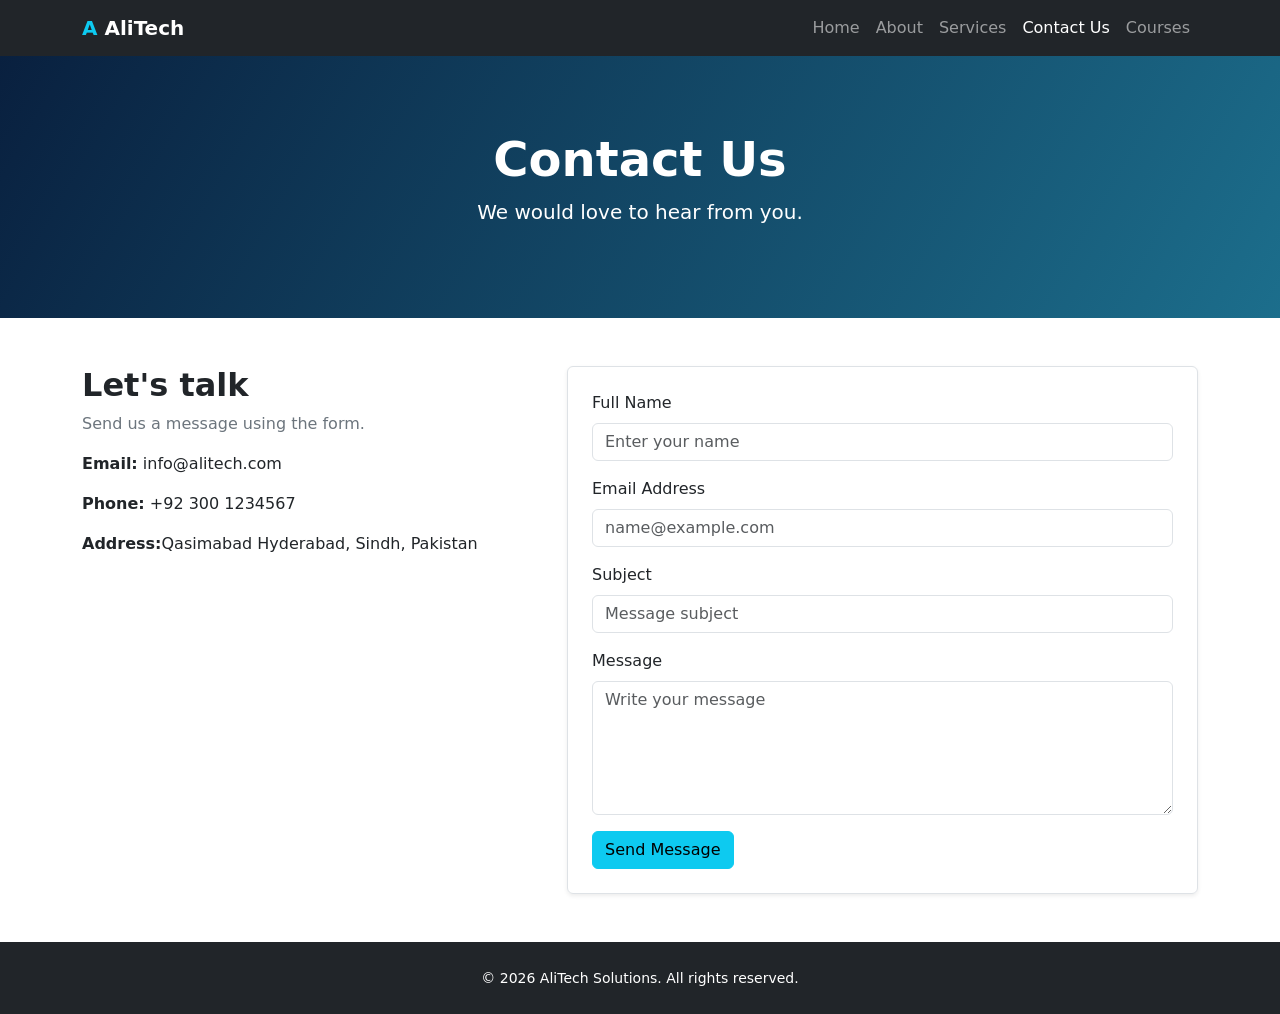
<file: contact.html>
<!doctype html>
<html lang="en">
  <head>
    <meta charset="UTF-8" />
    <meta name="viewport" content="width=device-width, initial-scale=1" />
    <title>Contact | AliTech</title>
    <link
      href="https://cdn.jsdelivr.net/npm/bootstrap@5.3.3/dist/css/bootstrap.min.css"
      rel="stylesheet"
    />
    <link rel="stylesheet" href="style.css" />
  </head>
  <body>
    <nav class="navbar navbar-expand-lg navbar-dark bg-dark">
      <div class="container">
        <a class="navbar-brand fw-bold" href="index.html"
          ><span class="text-info">A</span> AliTech</a
        ><button
          class="navbar-toggler"
          data-bs-toggle="collapse"
          data-bs-target="#nav"
        >
          <span class="navbar-toggler-icon"></span>
        </button>
        <div class="collapse navbar-collapse" id="nav">
          <ul class="navbar-nav ms-auto">
            <li class="nav-item">
              <a class="nav-link" href="index.html">Home</a>
            </li>
            <li class="nav-item">
              <a class="nav-link" href="about.html">About</a>
            </li>
            <li class="nav-item">
              <a class="nav-link" href="services.html">Services</a>
            </li>
            <li class="nav-item">
              <a class="nav-link active" href="contact.html">Contact Us</a>
            </li>
            <li class="nav-item">
              <a class="nav-link" href="courses.html">Courses</a>
            </li>
          </ul>
        </div>
      </div>
    </nav>
    <header class="page-header text-white text-center">
      <div class="container">
        <h1 class="display-5 fw-bold">Contact Us</h1>
        <p class="lead">We would love to hear from you.</p>
      </div>
    </header>
    <main class="container py-5">
      <div class="row g-5">
        <div class="col-lg-5">
          <h2 class="fw-bold">Let's talk</h2>
          <p class="text-secondary">
            Send us a message using the form.
          </p>
          <p><strong>Email:</strong> info@alitech.com</p>
          <p><strong>Phone:</strong> +92 300 1234567</p>
          <p><strong>Address:</strong>Qasimabad Hyderabad, Sindh, Pakistan</p>
        </div>
        <div class="col-lg-7">
          <form class="p-4 border rounded shadow-sm">
            <div class="mb-3">
              <label class="form-label">Full Name</label
              ><input
                type="text"
                class="form-control"
                placeholder="Enter your name"
              />
            </div>
            <div class="mb-3">
              <label class="form-label">Email Address</label
              ><input
                type="email"
                class="form-control"
                placeholder="name@example.com"
              />
            </div>
            <div class="mb-3">
              <label class="form-label">Subject</label
              ><input
                type="text"
                class="form-control"
                placeholder="Message subject"
              />
            </div>
            <div class="mb-3">
              <label class="form-label">Message</label
              ><textarea
                class="form-control"
                rows="5"
                placeholder="Write your message"
              ></textarea>
            </div>
            <button type="button" class="btn btn-info">Send Message</button>
          </form>
        </div>
      </div>
    </main>
    <footer class="bg-dark text-white text-center py-4">
      <div class="container">
        <small>© 2026 AliTech Solutions. All rights reserved.</small>
      </div>
    </footer>
    <script src="https://cdn.jsdelivr.net/npm/bootstrap@5.3.3/dist/js/bootstrap.bundle.min.js"></script>
  </body>
</html>
</file>
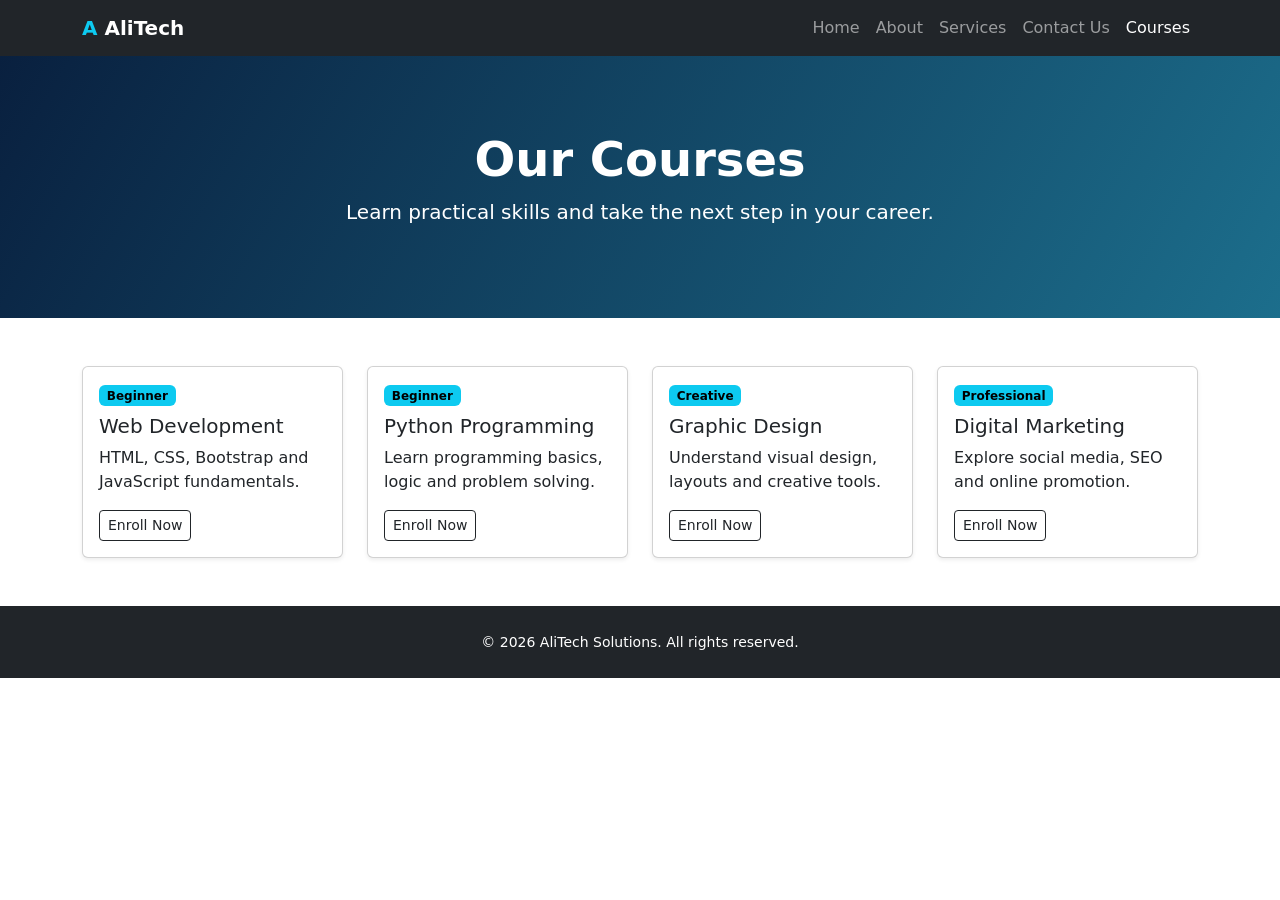
<file: courses.html>
<!doctype html>
<html lang="en">
  <head>
    <meta charset="UTF-8" />
    <meta name="viewport" content="width=device-width, initial-scale=1" />
    <title>Courses | AliTech</title>
    <link
      href="https://cdn.jsdelivr.net/npm/bootstrap@5.3.3/dist/css/bootstrap.min.css"
      rel="stylesheet"
    />
    <link rel="stylesheet" href="style.css" />
  </head>
  <body>
    <nav class="navbar navbar-expand-lg navbar-dark bg-dark">
      <div class="container">
        <a class="navbar-brand fw-bold" href="index.html"
          ><span class="text-info">A</span> AliTech</a
        ><button
          class="navbar-toggler"
          data-bs-toggle="collapse"
          data-bs-target="#nav"
        >
          <span class="navbar-toggler-icon"></span>
        </button>
        <div class="collapse navbar-collapse" id="nav">
          <ul class="navbar-nav ms-auto">
            <li class="nav-item">
              <a class="nav-link" href="index.html">Home</a>
            </li>
            <li class="nav-item">
              <a class="nav-link" href="about.html">About</a>
            </li>
            <li class="nav-item">
              <a class="nav-link" href="services.html">Services</a>
            </li>
            <li class="nav-item">
              <a class="nav-link" href="contact.html">Contact Us</a>
            </li>
            <li class="nav-item">
              <a class="nav-link active" href="courses.html">Courses</a>
            </li>
          </ul>
        </div>
      </div>
    </nav>
    <header class="page-header text-white text-center">
      <div class="container">
        <h1 class="display-5 fw-bold">Our Courses</h1>
        <p class="lead">
          Learn practical skills and take the next step in your career.
        </p>
      </div>
    </header>
    <main class="container py-5">
      <div class="row g-4">
        <div class="col-md-6 col-lg-3">
          <div class="card h-100 shadow-sm">
            <div class="card-body">
              <span class="badge text-bg-info mb-2">Beginner</span>
              <h5>Web Development</h5>
              <p>HTML, CSS, Bootstrap and JavaScript fundamentals.</p>
              <a href="contact.html" class="btn btn-outline-dark btn-sm"
                >Enroll Now</a
              >
            </div>
          </div>
        </div>
        <div class="col-md-6 col-lg-3">
          <div class="card h-100 shadow-sm">
            <div class="card-body">
              <span class="badge text-bg-info mb-2">Beginner</span>
              <h5>Python Programming</h5>
              <p>Learn programming basics, logic and problem solving.</p>
              <a href="contact.html" class="btn btn-outline-dark btn-sm"
                >Enroll Now</a
              >
            </div>
          </div>
        </div>
        <div class="col-md-6 col-lg-3">
          <div class="card h-100 shadow-sm">
            <div class="card-body">
              <span class="badge text-bg-info mb-2">Creative</span>
              <h5>Graphic Design</h5>
              <p>Understand visual design, layouts and creative tools.</p>
              <a href="contact.html" class="btn btn-outline-dark btn-sm"
                >Enroll Now</a
              >
            </div>
          </div>
        </div>
        <div class="col-md-6 col-lg-3">
          <div class="card h-100 shadow-sm">
            <div class="card-body">
              <span class="badge text-bg-info mb-2">Professional</span>
              <h5>Digital Marketing</h5>
              <p>Explore social media, SEO and online promotion.</p>
              <a href="contact.html" class="btn btn-outline-dark btn-sm"
                >Enroll Now</a
              >
            </div>
          </div>
        </div>
      </div>
    </main>
    <footer class="bg-dark text-white text-center py-4">
      <div class="container">
        <small>© 2026 AliTech Solutions. All rights reserved.</small>
      </div>
    </footer>
    <script src="https://cdn.jsdelivr.net/npm/bootstrap@5.3.3/dist/js/bootstrap.bundle.min.js"></script>
  </body>
</html>
</file>
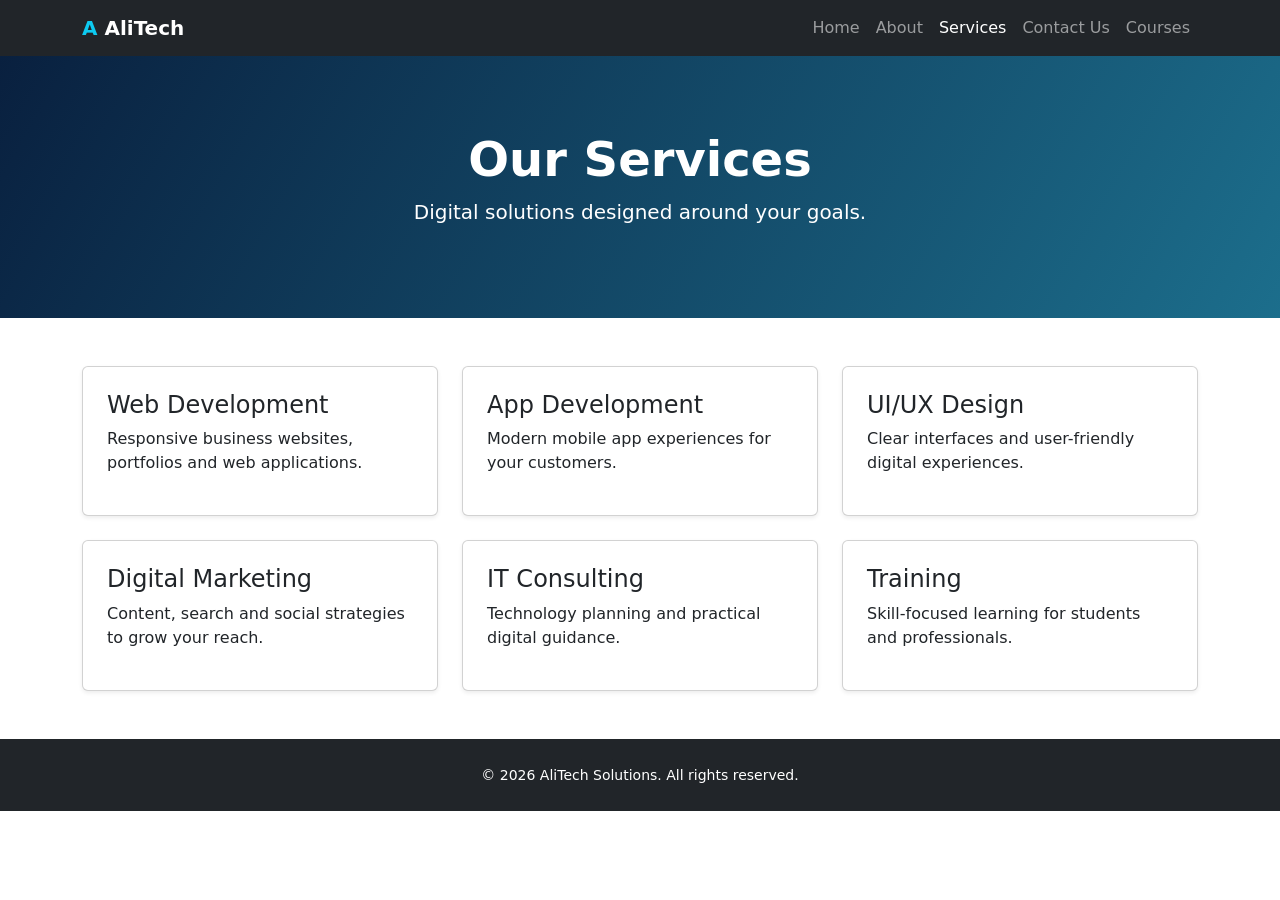
<file: services.html>
<!doctype html>
<html lang="en">
  <head>
    <meta charset="UTF-8" />
    <meta name="viewport" content="width=device-width, initial-scale=1" />
    <title>Services | AliTech</title>
    <link
      href="https://cdn.jsdelivr.net/npm/bootstrap@5.3.3/dist/css/bootstrap.min.css"
      rel="stylesheet"
    />
    <link rel="stylesheet" href="style.css" />
  </head>
  <body>
    <nav class="navbar navbar-expand-lg navbar-dark bg-dark">
      <div class="container">
        <a class="navbar-brand fw-bold" href="index.html"
          ><span class="text-info">A</span> AliTech</a
        ><button
          class="navbar-toggler"
          data-bs-toggle="collapse"
          data-bs-target="#nav"
        >
          <span class="navbar-toggler-icon"></span>
        </button>
        <div class="collapse navbar-collapse" id="nav">
          <ul class="navbar-nav ms-auto">
            <li class="nav-item">
              <a class="nav-link" href="index.html">Home</a>
            </li>
            <li class="nav-item">
              <a class="nav-link" href="about.html">About</a>
            </li>
            <li class="nav-item">
              <a class="nav-link active" href="services.html">Services</a>
            </li>
            <li class="nav-item">
              <a class="nav-link" href="contact.html">Contact Us</a>
            </li>
            <li class="nav-item">
              <a class="nav-link" href="courses.html">Courses</a>
            </li>
          </ul>
        </div>
      </div>
    </nav>
    <header class="page-header text-white text-center">
      <div class="container">
        <h1 class="display-5 fw-bold">Our Services</h1>
        <p class="lead">Digital solutions designed around your goals.</p>
      </div>
    </header>
    <main class="container py-5">
      <div class="row g-4">
        <div class="col-md-6 col-lg-4">
          <div class="card h-100 shadow-sm">
            <div class="card-body p-4">
              <h4>Web Development</h4>
              <p>
                Responsive business websites, portfolios and web applications.
              </p>
            </div>
          </div>
        </div>
        <div class="col-md-6 col-lg-4">
          <div class="card h-100 shadow-sm">
            <div class="card-body p-4">
              <h4>App Development</h4>
              <p>Modern mobile app experiences for your customers.</p>
            </div>
          </div>
        </div>
        <div class="col-md-6 col-lg-4">
          <div class="card h-100 shadow-sm">
            <div class="card-body p-4">
              <h4>UI/UX Design</h4>
              <p>Clear interfaces and user-friendly digital experiences.</p>
            </div>
          </div>
        </div>
        <div class="col-md-6 col-lg-4">
          <div class="card h-100 shadow-sm">
            <div class="card-body p-4">
              <h4>Digital Marketing</h4>
              <p>Content, search and social strategies to grow your reach.</p>
            </div>
          </div>
        </div>
        <div class="col-md-6 col-lg-4">
          <div class="card h-100 shadow-sm">
            <div class="card-body p-4">
              <h4>IT Consulting</h4>
              <p>Technology planning and practical digital guidance.</p>
            </div>
          </div>
        </div>
        <div class="col-md-6 col-lg-4">
          <div class="card h-100 shadow-sm">
            <div class="card-body p-4">
              <h4>Training</h4>
              <p>Skill-focused learning for students and professionals.</p>
            </div>
          </div>
        </div>
      </div>
    </main>
    <footer class="bg-dark text-white text-center py-4">
      <div class="container">
        <small>© 2026 AliTech Solutions. All rights reserved.</small>
      </div>
    </footer>
    <script src="https://cdn.jsdelivr.net/npm/bootstrap@5.3.3/dist/js/bootstrap.bundle.min.js"></script>
  </body>
</html>
</file>
<file: style.css>
/* Small custom CSS: Bootstrap handles the layout and responsiveness. */
body {
  font-family: system-ui, Arial, sans-serif;
}
.logo{
    height: 45px;
    width: 160px;
    
}
.hero-img {
  height: 520px;
  object-fit: cover;
  filter: brightness(55%);
}
.carousel-caption {
  bottom: 25%;
}
.service-img {
  height: 190px;
  object-fit: cover;
}
.page-header {
  background: linear-gradient(120deg, #09203f, #1c6e8c);
  padding: 75px 0;
}
.footer-link {
  color: #adb5bd;
  text-decoration: none;
  margin: 0 10px;
}
.footer-link:hover {
  color: #0dcaf0;
}
@media (max-width: 576px) {
  .hero-img {
    height: 380px;
  }
  .carousel-caption {
    bottom: 12%;
  }
  .carousel-caption h1 {
    font-size: 1.8rem;
  }
}
</file>
